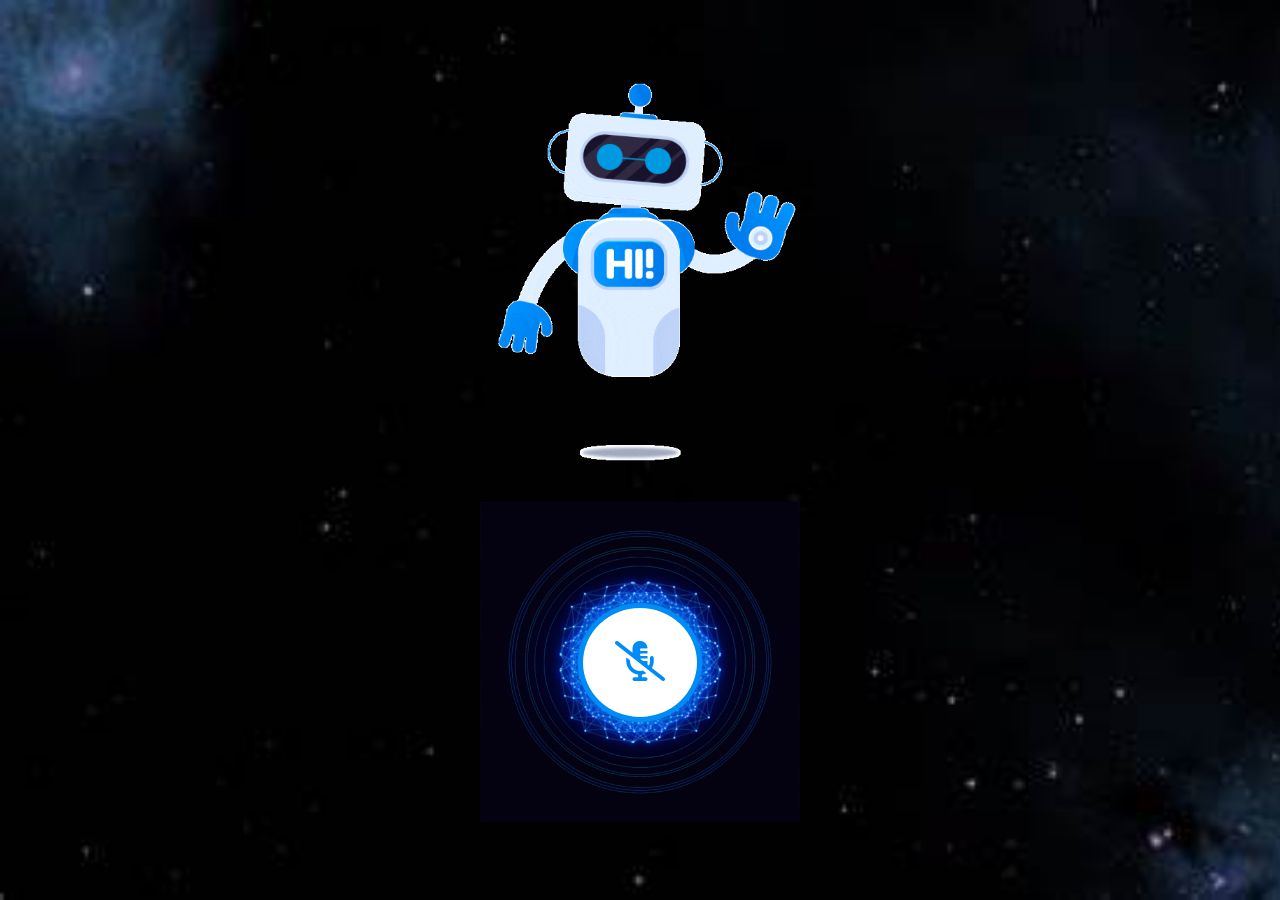
<file: ai assistant 2/index.html>
<!DOCTYPE html>
<html lang="en">
<head>
    <meta charset="UTF-8">
    <meta name="viewport" content="width=device-width, initial-scale=1.0">
    <title>ai robot</title>
    <link rel="stylesheet" href="https://cdnjs.cloudflare.com/ajax/libs/font-awesome/6.7.2/css/all.min.css" integrity="sha512-Evv84Mr4kqVGRNSgIGL/F/aIDqQb7xQ2vcrdIwxfjThSH8CSR7PBEakCr51Ck+w+/U6swU2Im1vVX0SVk9ABhg==" crossorigin="anonymous" referrerpolicy="no-referrer" />
<link rel="stylesheet" href="style.css">
<style>
       body{
            background-image: url(moon.jpeg);
            background-size: cover;
            background-repeat: no-repeat;
            height: 100vh;
            width: 100vw;
            overflow: hidden;
        }
</style>
</head>
<body>
    <div><img src="a--2.gif" alt="img-not -found"></div>
    <div class="btn-box box">
        <button>
            <i class="fa-solid fa-microphone-lines-slash"></i>

        </button>
    </div>
    <script src="script.js"></script>
</body>
</html>
</file>
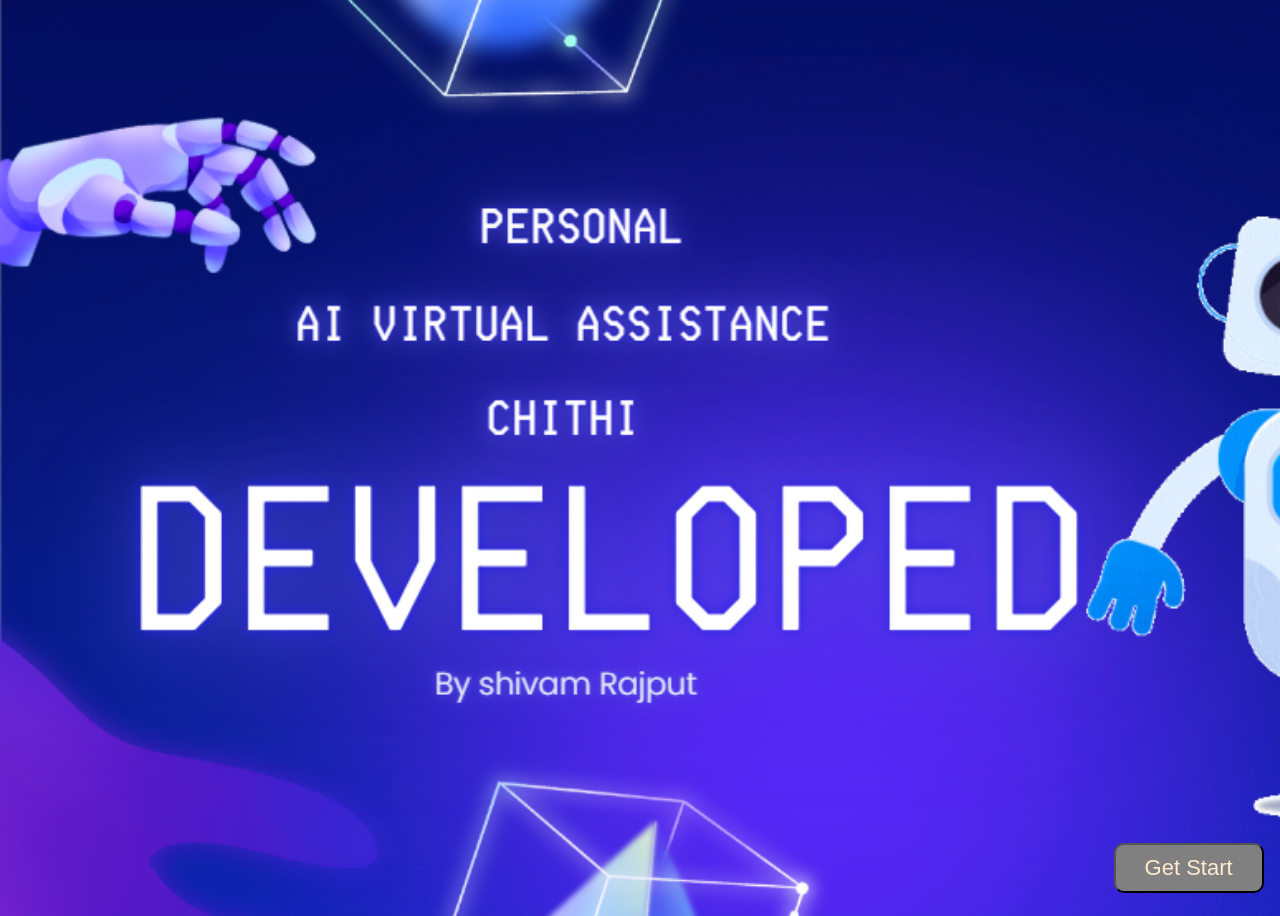
<file: ai assistant 2/home.html>
<!DOCTYPE html>
<html lang="en">
<head>
    <meta charset="UTF-8">
    <meta name="viewport" content="width=device-width, initial-scale=1.0">
    <title>ai virtual  assistant chithi</title>
    <style>
        body{
            background-image:url(a2.png);
            background-size: cover;
            background-repeat: no-repeat;
            height: 100vh;
            width: 100vw;
            overflow: hidden;
        }
        a{
            text-decoration: none;
            color: blanchedalmond;
            font-size: 22px;
        }
        button{
            background-color: gray;
            height: 50px;
            width: 150px;
            border-radius: 10px;
            /* border: none; */
            cursor: pointer;
            position: absolute;
            left: 87%;
            bottom: 7px;
        }
        button:hover{
            background-color: rgb(100, 100, 100);
        }
    </style>
</head>
<body>
    <button><a href="index.html">Get Start</a></button>
</body>
</html>
</file>
<file: ai assistant 2/style.css>
*{
    padding: 0%;
    margin: 0%;
    box-sizing: border-box;
}
body{
    display: flex;
    justify-content: center;
    align-items:  center;
    min-height: 100vh;
    flex-direction: column;
    background-color: black;
}
img{
    width: 420px;
}
.btn-box{
    background-image: url(ai-1.gif);
    width: 320px;
    height: 320px;
    position: relative;
    background-repeat: no-repeat;
    background-size: cover;
    display: flex;
    justify-content: center;
    align-items: center;
}
button {
    background-color: white;
    padding: 13px;
    border: 5px solid #008CF7;
    border-radius: 50%;
    font-size: 80px;
    color: #008CF7;
    cursor: pointer;
    outline: none;
    transition: 0.3s ease-in-out;
    box-shadow: 0 0 15px rgba(0, 140, 247, 0.7), 
        0 0 30px rgba(0, 140, 247, 0.5), 
        0 0 45px rgba(0, 140, 247, 0.3);
}

button:hover {
    box-shadow: 0 0 25px rgba(0, 140, 247, 1), 
        0 0 50px rgba(0, 140, 247, 0.7), 
        0 0 75px rgba(0, 140, 247, 0.5);
    transform: scale(1.05);
}



* {
    padding: 0;
    margin: 0;
    box-sizing: border-box;
}

body {
    display: flex;
    justify-content: center;
    align-items: center;
    min-height: 100vh;
    flex-direction: column;
    background-color: black;
    padding: 1rem;
}

img {
    width: 100%;
    max-width: 420px;
    height: auto;
}

.btn-box {
    background-image: url('ai-1.gif');
    width: 80vw;
    max-width: 320px;
    aspect-ratio: 1 / 1;
    position: relative;
    background-repeat: no-repeat;
    background-size: cover;
    display: flex;
    justify-content: center;
    align-items: center;
    margin: 1rem 0;
}

button {
    background-color: white;
    padding: 0.8em;
    border: 5px solid #008CF7;
    border-radius: 50%;
    font-size: 2.5rem;
    color: #008CF7;
    cursor: pointer;
    outline: none;
    transition: 0.3s ease-in-out;
    box-shadow: 
        0 0 15px rgba(0, 140, 247, 0.7), 
        0 0 30px rgba(0, 140, 247, 0.5), 
        0 0 45px rgba(0, 140, 247, 0.3);
}

button:hover {
    box-shadow: 
        0 0 25px rgba(0, 140, 247, 1), 
        0 0 50px rgba(0, 140, 247, 0.7), 
        0 0 75px rgba(0, 140, 247, 0.5);
    transform: scale(1.05);
}

/* Responsive Text Sizes and Button Adjustments */
@media (max-width: 480px) {
    button {
        font-size: 2rem;
        padding: 0.6em;
        border-width: 4px;
    }

    .btn-box {
        width: 90vw;
    }
}
</file>
